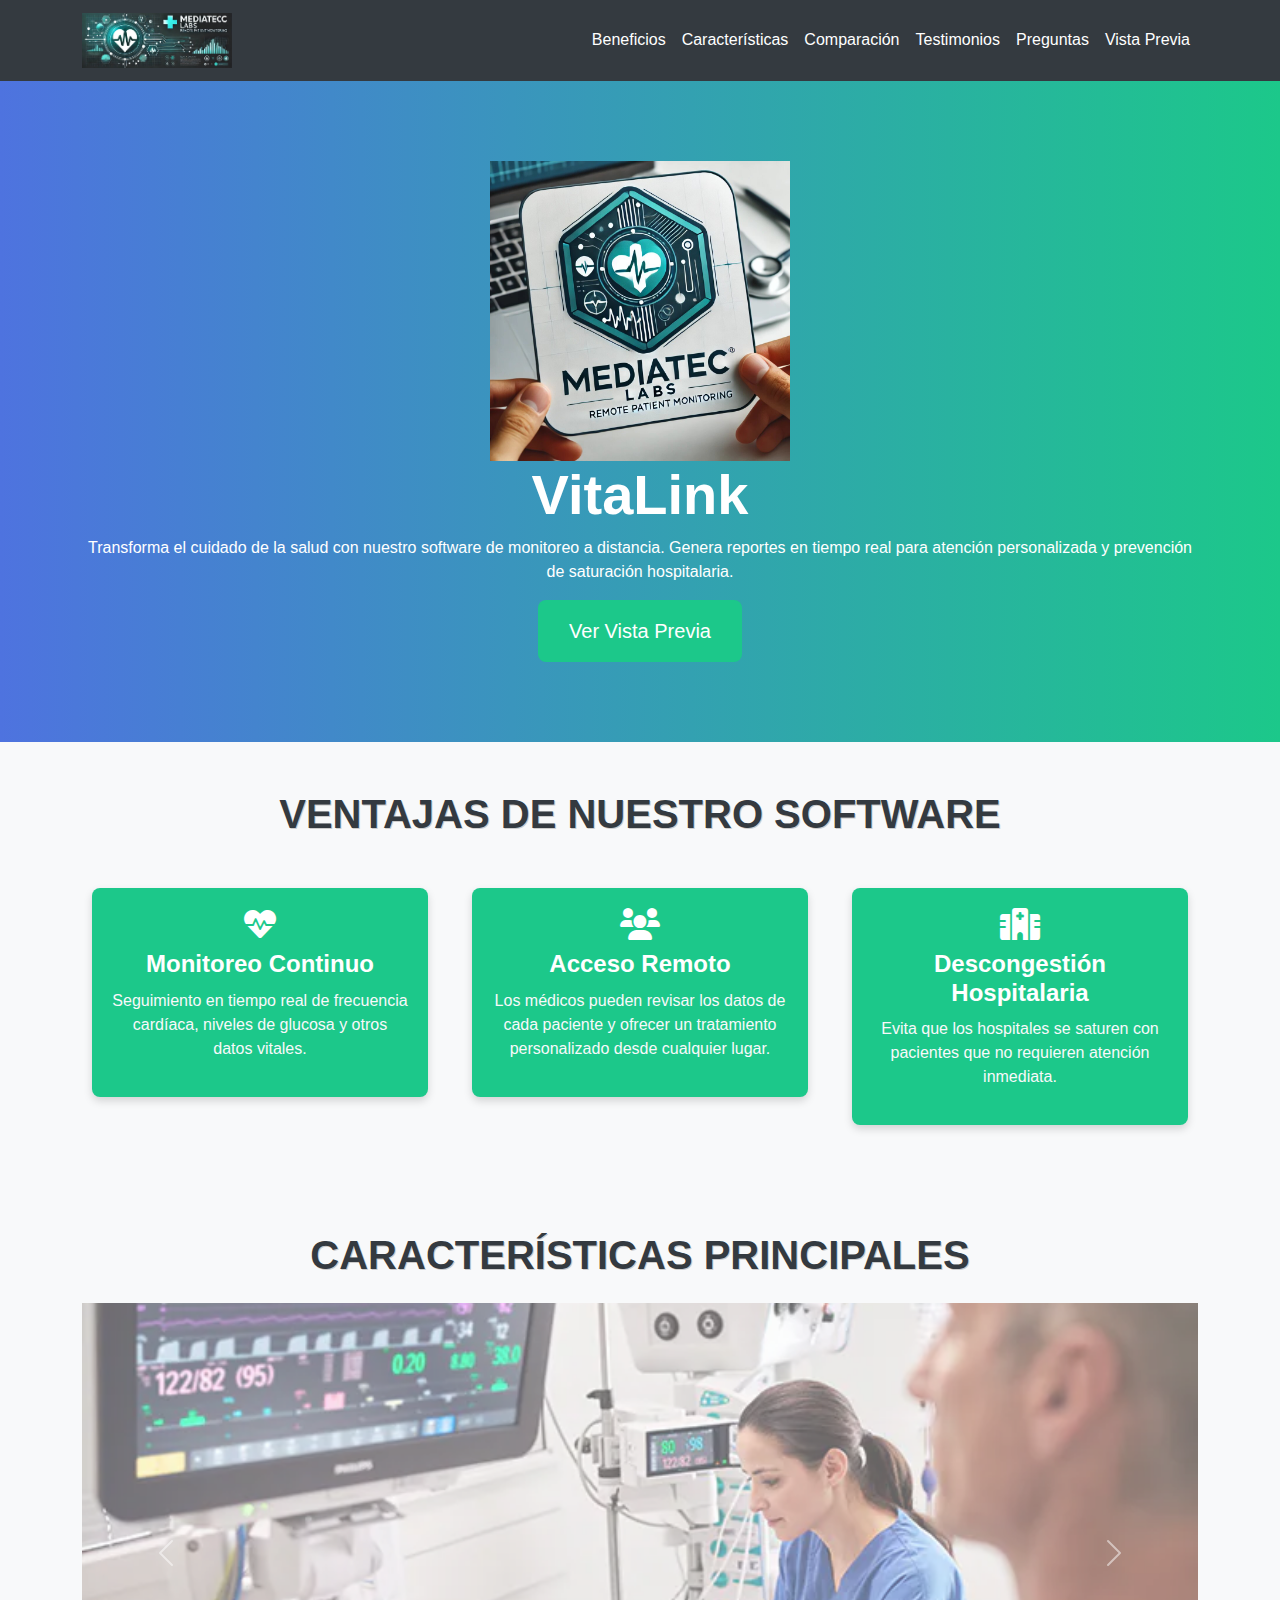
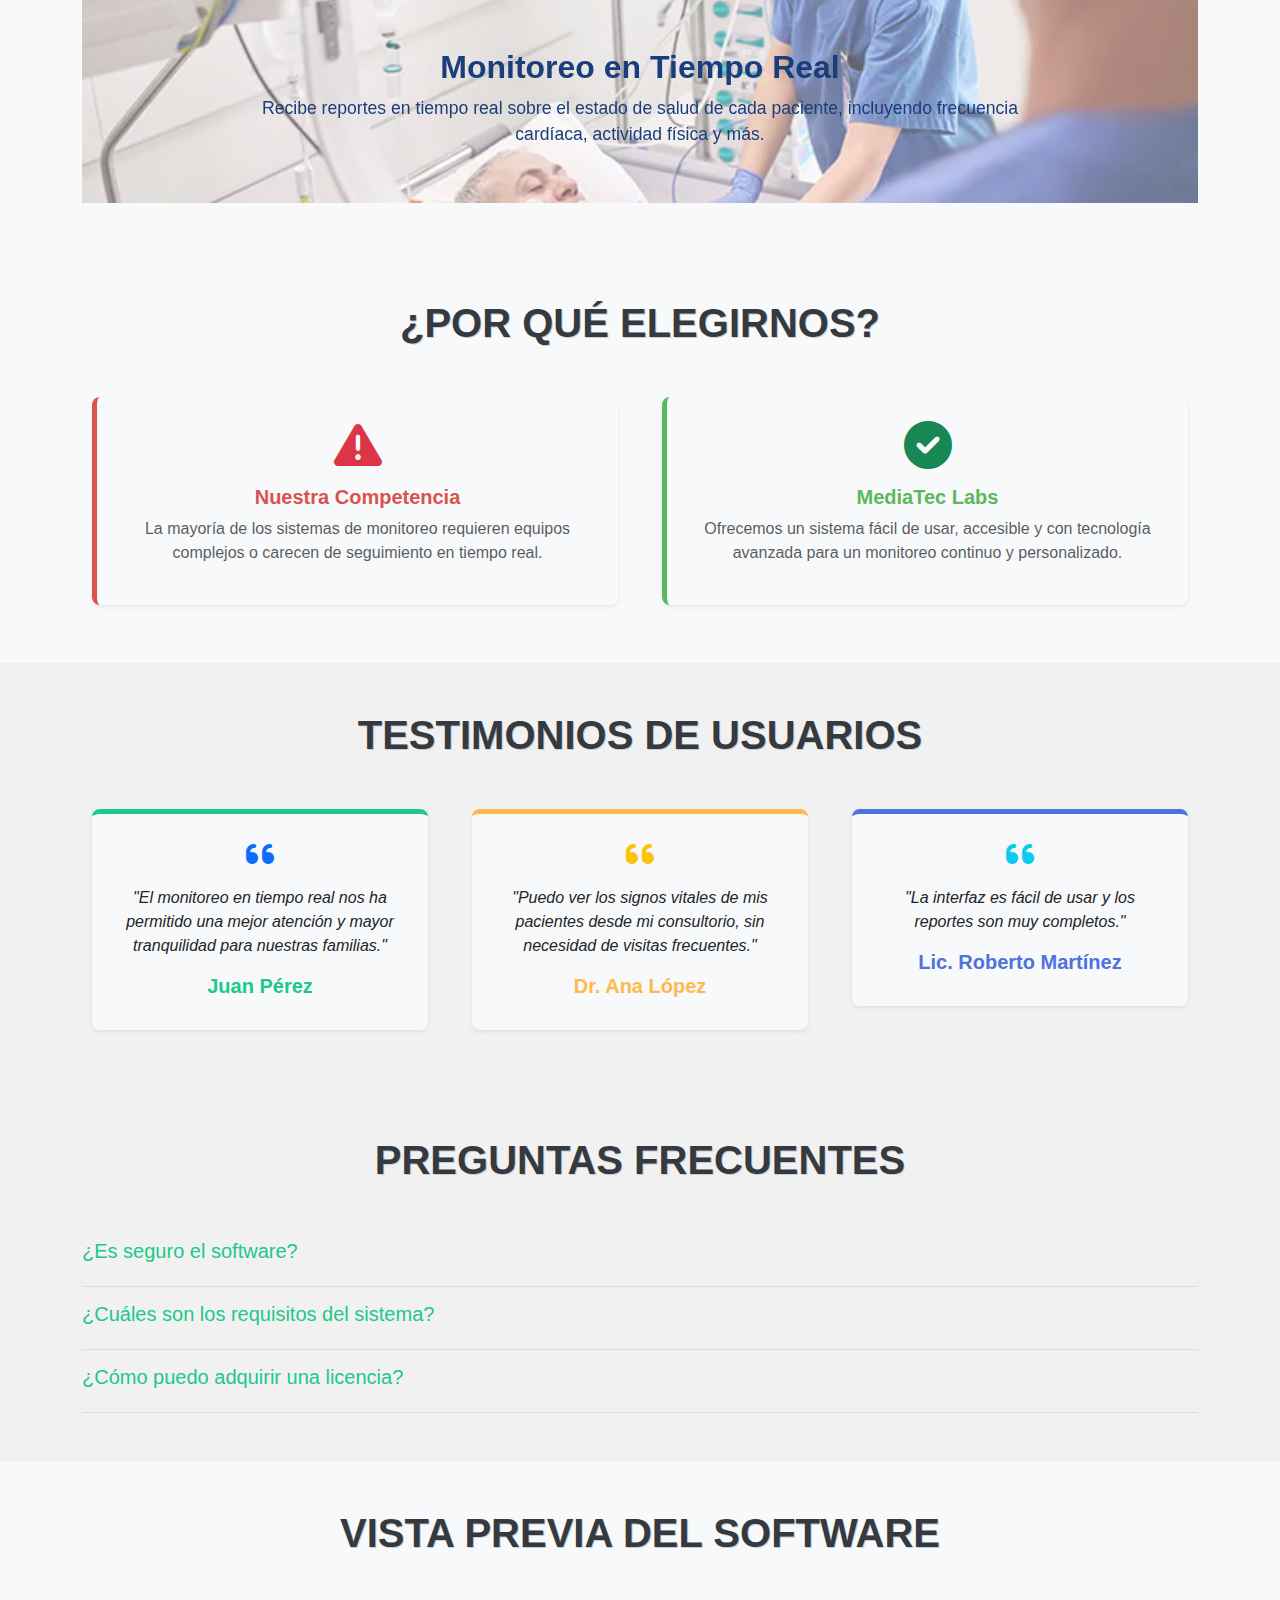
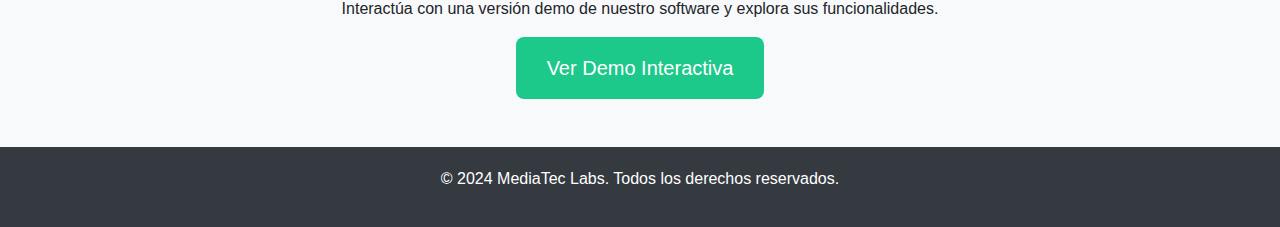
<file: index.html>
<!DOCTYPE html>
<html lang="es">
<head>
    <meta charset="UTF-8">
    <meta name="viewport" content="width=device-width, initial-scale=1.0">
    <title>MediaTec Labs - Monitoreo de Pacientes a Distancia</title>
    <link href="https://cdn.jsdelivr.net/npm/bootstrap@5.3.0-alpha1/dist/css/bootstrap.min.css" rel="stylesheet">
    <link href="https://cdnjs.cloudflare.com/ajax/libs/font-awesome/6.0.0-beta3/css/all.min.css" rel="stylesheet">
    <style>
        /* Estilos Generales */
        body {
            font-family: Arial, sans-serif;
            background-color: #f8f9fa;
        }
        .navbar {
            background-color: #343a40;
        }
        .navbar-brand, .navbar-nav .nav-link {
            color: #ffffff !important;
        }
        .hero-section {
            background: linear-gradient(to right, #4e73df, #1cc88a);
            color: white;
            padding: 80px 20px;
            text-align: center;
            animation: fadeIn 1s ease-in-out;
        }
        @keyframes fadeIn {
            from { opacity: 0; }
            to { opacity: 1; }
        }
        .hero-section h1 {
            font-size: 3.5rem;
            font-weight: bold;
        }
        .section-title {
            color: #343a40;
            font-weight: bold;
            margin-bottom: 40px;
            font-size: 2.5rem;
            text-transform: uppercase;
            text-shadow: 1px 1px #ccc;
        }
        .btn-main {
            background-color: #1cc88a;
            color: white;
            padding: 15px 30px;
            transition: all 0.3s;
        }
        .btn-main:hover {
            background-color: #17a673;
            transform: scale(1.05);
        }
        .benefit-card, .comparison-card, .testimonial-card {
            box-shadow: 0 4px 8px rgba(0, 0, 0, 0.1);
            border-radius: 8px;
            background-color: #ffffff;
            padding: 20px;
            margin: 10px;
            text-align: center;
            transition: transform 0.3s;
        }
        .benefit-card:hover, .comparison-card:hover, .testimonial-card:hover {
            transform: scale(1.05);
        }
        .testimonials-section, .faq-section {
            background-color: #f1f1f1;
        }
        footer {
            background-color: #343a40;
            color: white;
            padding: 20px 0;
        }
        .faq-item {
            border-bottom: 1px solid #ddd;
            padding: 15px 0;
        }
        .faq-item h5 {
            color: #1cc88a;
            cursor: pointer;
        }
        .faq-answer {
            display: none;
        }
        /* Estilo específico para las benefit-cards */
        .benefit-card {
            background-color: #1cc88a; /* Fondo verde */
            color: white; /* Texto blanco */
            box-shadow: 0 4px 8px rgba(0, 0, 0, 0.15);
            border-radius: 8px;
            padding: 20px;
            margin: 10px;
            text-align: center;
            transition: transform 0.3s, box-shadow 0.3s;
        }
        .benefit-card:hover {
            transform: scale(1.05);
            box-shadow: 0 6px 12px rgba(0, 0, 0, 0.3);
        }

        /* Iconos de las cards */
        .benefit-card i {
            font-size: 2rem;
            color: #ffffff; /* Color de iconos */
            margin-bottom: 10px;
        }

        /* Título en las cards */
        .benefit-card h4 {
            font-size: 1.5rem;
            font-weight: bold;
            color: #ffffff;
            margin-bottom: 10px;
        }

        /* Texto en las cards */
        .benefit-card p {
            font-size: 1rem;
            color: #f8f9fa;
        }

        /* Estilos del carrusel */
        #featuresCarousel .carousel-item {
            height: 500px;
            color: #1a3d7c; /* Azul rey */
        }
        .carousel-img {
            opacity: 0.6;
            object-fit: cover;
            height: 100%;
        }
        .carousel-caption h4 {
            font-size: 2rem;
            font-weight: bold;
            color: #1a3d7c; /* Azul rey para el título */
        }
        .carousel-caption p {
            font-size: 1.1rem;
            color: #1a3d7c; /* Azul rey para el texto */
        }
    </style>
</head>
<body>
    <!-- Navbar -->
    <nav class="navbar navbar-expand-lg">
        <div class="container">
            <a class="navbar-brand" href="#">
                <img src="/images/banner.jpg" alt="Banner de MediaTec Labs" style="width: 150px; height: auto;">
            </a>
            <button class="navbar-toggler" type="button" data-bs-toggle="collapse" data-bs-target="#navbarNav">
                <span class="navbar-toggler-icon"></span>
            </button>
            <div class="collapse navbar-collapse" id="navbarNav">
                <ul class="navbar-nav ms-auto">
                    <li class="nav-item"><a class="nav-link" href="#benefits">Beneficios</a></li>
                    <li class="nav-item"><a class="nav-link" href="#features">Características</a></li>
                    <li class="nav-item"><a class="nav-link" href="#comparison">Comparación</a></li>
                    <li class="nav-item"><a class="nav-link" href="#testimonials">Testimonios</a></li>
                    <li class="nav-item"><a class="nav-link" href="#faq">Preguntas</a></li>
                    <li class="nav-item"><a class="nav-link" href="#preview">Vista Previa</a></li>
                </ul>
            </div>
        </div>
    </nav>

    <!-- Hero Section -->
    <section class="hero-section">
        <div class="container">
            <img src="/images/logo.jpg" alt="Logo de MediaTec Labs" style="width: 300px; height: 300px;">
            <h1>VitaLink</h1>
            <p>Transforma el cuidado de la salud con nuestro software de monitoreo a distancia. Genera reportes en tiempo real para atención personalizada y prevención de saturación hospitalaria.</p>
            <a href="#preview" class="btn btn-main btn-lg">Ver Vista Previa</a>
        </div>
    </section>

    <!-- Beneficios -->
    <section id="benefits" class="py-5">
        <div class="container">
            <h2 class="section-title text-center">Ventajas de nuestro Software</h2>
            <div class="row">
                <div class="col-md-4">
                    <div class="benefit-card">
                        <i class="fas fa-heartbeat advantages-icons"></i>
                        <h4>Monitoreo Continuo</h4>
                        <p>Seguimiento en tiempo real de frecuencia cardíaca, niveles de glucosa y otros datos vitales.</p>
                    </div>
                </div>
                <div class="col-md-4">
                    <div class="benefit-card">
                        <i class="fas fa-users advantages-icons"></i>
                        <h4>Acceso Remoto</h4>
                        <p>Los médicos pueden revisar los datos de cada paciente y ofrecer un tratamiento personalizado desde cualquier lugar.</p>
                    </div>
                </div>
                <div class="col-md-4">
                    <div class="benefit-card">
                        <i class="fas fa-hospital advantages-icons"></i>
                        <h4>Descongestión Hospitalaria</h4>
                        <p>Evita que los hospitales se saturen con pacientes que no requieren atención inmediata.</p>
                    </div>
                </div>
            </div>
        </div>
    </section>

    <section id="features" class="py-5 bg-light">
        <div class="container text-center">
            <h2 class="mb-4 section-title">Características Principales</h2>
            
            <!-- Carousel -->
            <div id="featuresCarousel" class="carousel slide" data-bs-ride="carousel">
                <div class="carousel-inner">
                    
                    <!-- Slide 1 -->
                    <div class="carousel-item active">
                        <img src="images/monitoring.jpg" class="d-block w-100 carousel-img" alt="Monitoreo en Tiempo Real">
                        <div class="carousel-caption d-md-block">
                            <i class="bi bi-heart-pulse-fill fs-1 text-primary"></i>
                            <h4 class="mt-3">Monitoreo en Tiempo Real</h4>
                            <p>Recibe reportes en tiempo real sobre el estado de salud de cada paciente, incluyendo frecuencia cardíaca, actividad física y más.</p>
                        </div>
                    </div>
                    
                    <!-- Slide 2 -->
                    <div class="carousel-item">
                        <img src="images/data-analysis.jpg" class="d-block w-100 carousel-img" alt="Análisis de Datos">
                        <div class="carousel-caption d-md-block">
                            <i class="bi bi-graph-up-arrow fs-1 text-success"></i>
                            <h4 class="mt-3">Análisis de Datos</h4>
                            <p>Genera gráficos y estadísticas para un análisis detallado de la evolución de los signos vitales del paciente.</p>
                        </div>
                    </div>
                    
                    <!-- Slide 3 -->
                    <div class="carousel-item">
                        <img src="images/digital-record.jpg" class="d-block w-100 carousel-img" alt="Expediente Clínico Digital">
                        <div class="carousel-caption d-md-block">
                            <i class="bi bi-file-earmark-text fs-1 text-info"></i>
                            <h4 class="mt-3">Expediente Clínico Digital</h4>
                            <p>Guarda automáticamente los datos en un expediente digital, permitiendo un fácil acceso y consulta de la información.</p>
                        </div>
                    </div>
                    
                    <!-- Slide 4 (New Feature) -->
                    <div class="carousel-item">
                        <img src="images/reminders.jpg" class="d-block w-100 carousel-img" alt="Alertas y Recordatorios">
                        <div class="carousel-caption d-md-block">
                            <i class="bi bi-bell-fill fs-1 text-warning"></i>
                            <h4 class="mt-3">Alertas y Recordatorios</h4>
                            <p>Envía alertas automáticas y recordatorios a los pacientes para recordarles sobre su medicación y citas importantes.</p>
                        </div>
                    </div>
    
                    <!-- Slide 5 (New Feature) -->
                    <div class="carousel-item">
                        <img src="images/personalized-care.jpg" class="d-block w-100 carousel-img" alt="Atención Personalizada">
                        <div class="carousel-caption d-md-block">
                            <i class="bi bi-person-heart fs-1 text-danger"></i>
                            <h4 class="mt-3">Atención Personalizada</h4>
                            <p>Permite a los médicos ajustar y personalizar el seguimiento de cada paciente según sus necesidades específicas de salud.</p>
                        </div>
                    </div>
    
                </div>
                
                <!-- Carousel Controls -->
                <button class="carousel-control-prev" type="button" data-bs-target="#featuresCarousel" data-bs-slide="prev">
                    <span class="carousel-control-prev-icon" aria-hidden="true"></span>
                    <span class="visually-hidden">Anterior</span>
                </button>
                <button class="carousel-control-next" type="button" data-bs-target="#featuresCarousel" data-bs-slide="next">
                    <span class="carousel-control-next-icon" aria-hidden="true"></span>
                    <span class="visually-hidden">Siguiente</span>
                </button>
            </div>
        </div>
    </section>
    
    <!-- Comparación -->
    <section id="comparison" class="py-5">
        <div class="container">
            <h2 class="section-title text-center">¿Por qué elegirnos?</h2>
            <div class="row mt-4">
                <div class="col-md-6">
                    <div class="comparison-card bg-light p-4 shadow-sm text-center" style="border-left: 5px solid #d9534f;">
                        <i class="fas fa-exclamation-triangle fa-3x text-danger mb-3"></i>
                        <h5 class="fw-bold" style="color: #d9534f;">Nuestra Competencia</h5>
                        <p class="text-muted">La mayoría de los sistemas de monitoreo requieren equipos complejos o carecen de seguimiento en tiempo real.</p>
                    </div>
                </div>
                <div class="col-md-6">
                    <div class="comparison-card bg-light p-4 shadow-sm text-center" style="border-left: 5px solid #5cb85c;">
                        <i class="fas fa-check-circle fa-3x text-success mb-3"></i>
                        <h5 class="fw-bold" style="color: #5cb85c;">MediaTec Labs</h5>
                        <p class="text-muted">Ofrecemos un sistema fácil de usar, accesible y con tecnología avanzada para un monitoreo continuo y personalizado.</p>
                    </div>
                </div>
            </div>
        </div>
    </section>


    <!-- Testimonios -->
    <!-- Testimonios de Usuarios -->
    <section id="testimonials" class="py-5 testimonials-section">
        <div class="container">
            <h2 class="section-title text-center">Testimonios de Usuarios</h2>
            <div class="row mt-4">
                <div class="col-md-4">
                    <div class="testimonial-card p-4 shadow-sm bg-light text-center" style="border-top: 5px solid #1cc88a;">
                        <i class="fas fa-quote-left fa-2x text-primary mb-3"></i>
                        <p class="fst-italic">"El monitoreo en tiempo real nos ha permitido una mejor atención y mayor tranquilidad para nuestras familias."</p>
                        <h5 class="fw-bold mt-3" style="color: #1cc88a;">Juan Pérez</h5>
                    </div>
                </div>
                <div class="col-md-4">
                    <div class="testimonial-card p-4 shadow-sm bg-light text-center" style="border-top: 5px solid #ffb84d;">
                        <i class="fas fa-quote-left fa-2x text-warning mb-3"></i>
                        <p class="fst-italic">"Puedo ver los signos vitales de mis pacientes desde mi consultorio, sin necesidad de visitas frecuentes."</p>
                        <h5 class="fw-bold mt-3" style="color: #ffb84d;">Dr. Ana López</h5>
                    </div>
                </div>
                <div class="col-md-4">
                    <div class="testimonial-card p-4 shadow-sm bg-light text-center" style="border-top: 5px solid #4e73df;">
                        <i class="fas fa-quote-left fa-2x text-info mb-3"></i>
                        <p class="fst-italic">"La interfaz es fácil de usar y los reportes son muy completos."</p>
                        <h5 class="fw-bold mt-3" style="color: #4e73df;">Lic. Roberto Martínez</h5>
                    </div>
                </div>
            </div>
        </div>
    </section>


    <!-- Preguntas Frecuentes -->
    <section id="faq" class="py-5 faq-section">
        <div class="container">
            <h2 class="section-title text-center">Preguntas Frecuentes</h2>
            <div class="faq-item">
                <h5 data-bs-toggle="collapse" data-bs-target="#faq1">¿Es seguro el software?</h5>
                <div id="faq1" class="collapse faq-answer">
                    <p>Sí, nuestro software cuenta con altos estándares de seguridad para la protección de los datos personales y clínicos de los pacientes.</p>
                </div>
            </div>
            <div class="faq-item">
                <h5 data-bs-toggle="collapse" data-bs-target="#faq2">¿Cuáles son los requisitos del sistema?</h5>
                <div id="faq2" class="collapse faq-answer">
                    <p>Se requiere una conexión estable a internet y dispositivos compatibles con Bluetooth para conectar los sensores biométricos.</p>
                </div>
            </div>
            <div class="faq-item">
                <h5 data-bs-toggle="collapse" data-bs-target="#faq3">¿Cómo puedo adquirir una licencia?</h5>
                <div id="faq3" class="collapse faq-answer">
                    <p>Puedes contactarnos a través de nuestro formulario de contacto para recibir una cotización personalizada.</p>
                </div>
            </div>
        </div>
    </section>

    <!-- Vista Previa -->
    <section id="preview" class="py-5 bg-light">
        <div class="container text-center">
            <h2 class="section-title">Vista Previa del Software</h2>
            <p>Interactúa con una versión demo de nuestro software y explora sus funcionalidades.</p>
            <a href="demo.html" class="btn btn-main btn-lg">Ver Demo Interactiva</a>
        </div>
    </section>

    <!-- Footer -->
    <footer class="text-center">
        <p>&copy; 2024 MediaTec Labs. Todos los derechos reservados.</p>
    </footer>

    <script src="https://cdn.jsdelivr.net/npm/bootstrap@5.3.0-alpha1/dist/js/bootstrap.bundle.min.js"></script>
</body>
</html>
</file>
